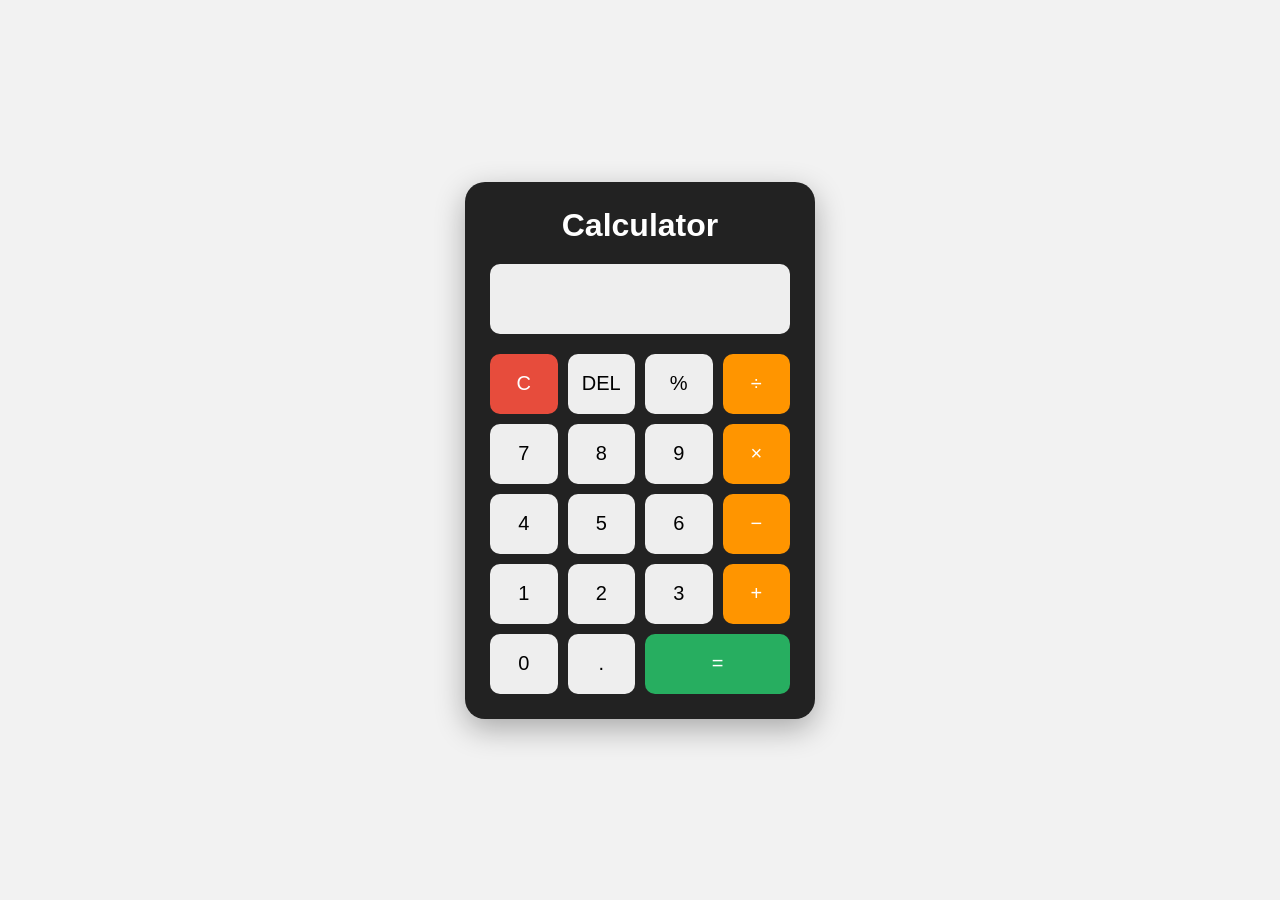
<file: CALCULATOR/index.html>
<!DOCTYPE html>
<html lang="en">

<head>

    <meta charset="UTF-8">

    <meta name="viewport"
          content="width=device-width, initial-scale=1.0">

    <title>My Calculator</title>

    <link rel="stylesheet" href="style.css">

</head>

<body>

    <div class="calculator">

        <h1>Calculator</h1>

        <!-- Display screen -->

        <input type="text"
               id="display"
               readonly>


        <!-- Calculator buttons -->

        <div class="buttons">

            <button class="clear"
                    onclick="clearDisplay()">
                C
            </button>

            <button onclick="deleteLast()">
                DEL
            </button>

            <button onclick="appendValue('%')">
                %
            </button>

            <button class="operator"
                    onclick="appendValue('/')">
                ÷
            </button>


            <button onclick="appendValue('7')">
                7
            </button>

            <button onclick="appendValue('8')">
                8
            </button>

            <button onclick="appendValue('9')">
                9
            </button>

            <button class="operator"
                    onclick="appendValue('*')">
                ×
            </button>


            <button onclick="appendValue('4')">
                4
            </button>

            <button onclick="appendValue('5')">
                5
            </button>

            <button onclick="appendValue('6')">
                6
            </button>

            <button class="operator"
                    onclick="appendValue('-')">
                −
            </button>


            <button onclick="appendValue('1')">
                1
            </button>

            <button onclick="appendValue('2')">
                2
            </button>

            <button onclick="appendValue('3')">
                3
            </button>

            <button class="operator"
                    onclick="appendValue('+')">
                +
            </button>


            <button onclick="appendValue('0')">
                0
            </button>

            <button onclick="appendValue('.')">
                .
            </button>

            <button class="equal"
                    onclick="calculate()">
                =
            </button>

        </div>

    </div>


    <script src="script.js"></script>

</body>

</html>
</file>
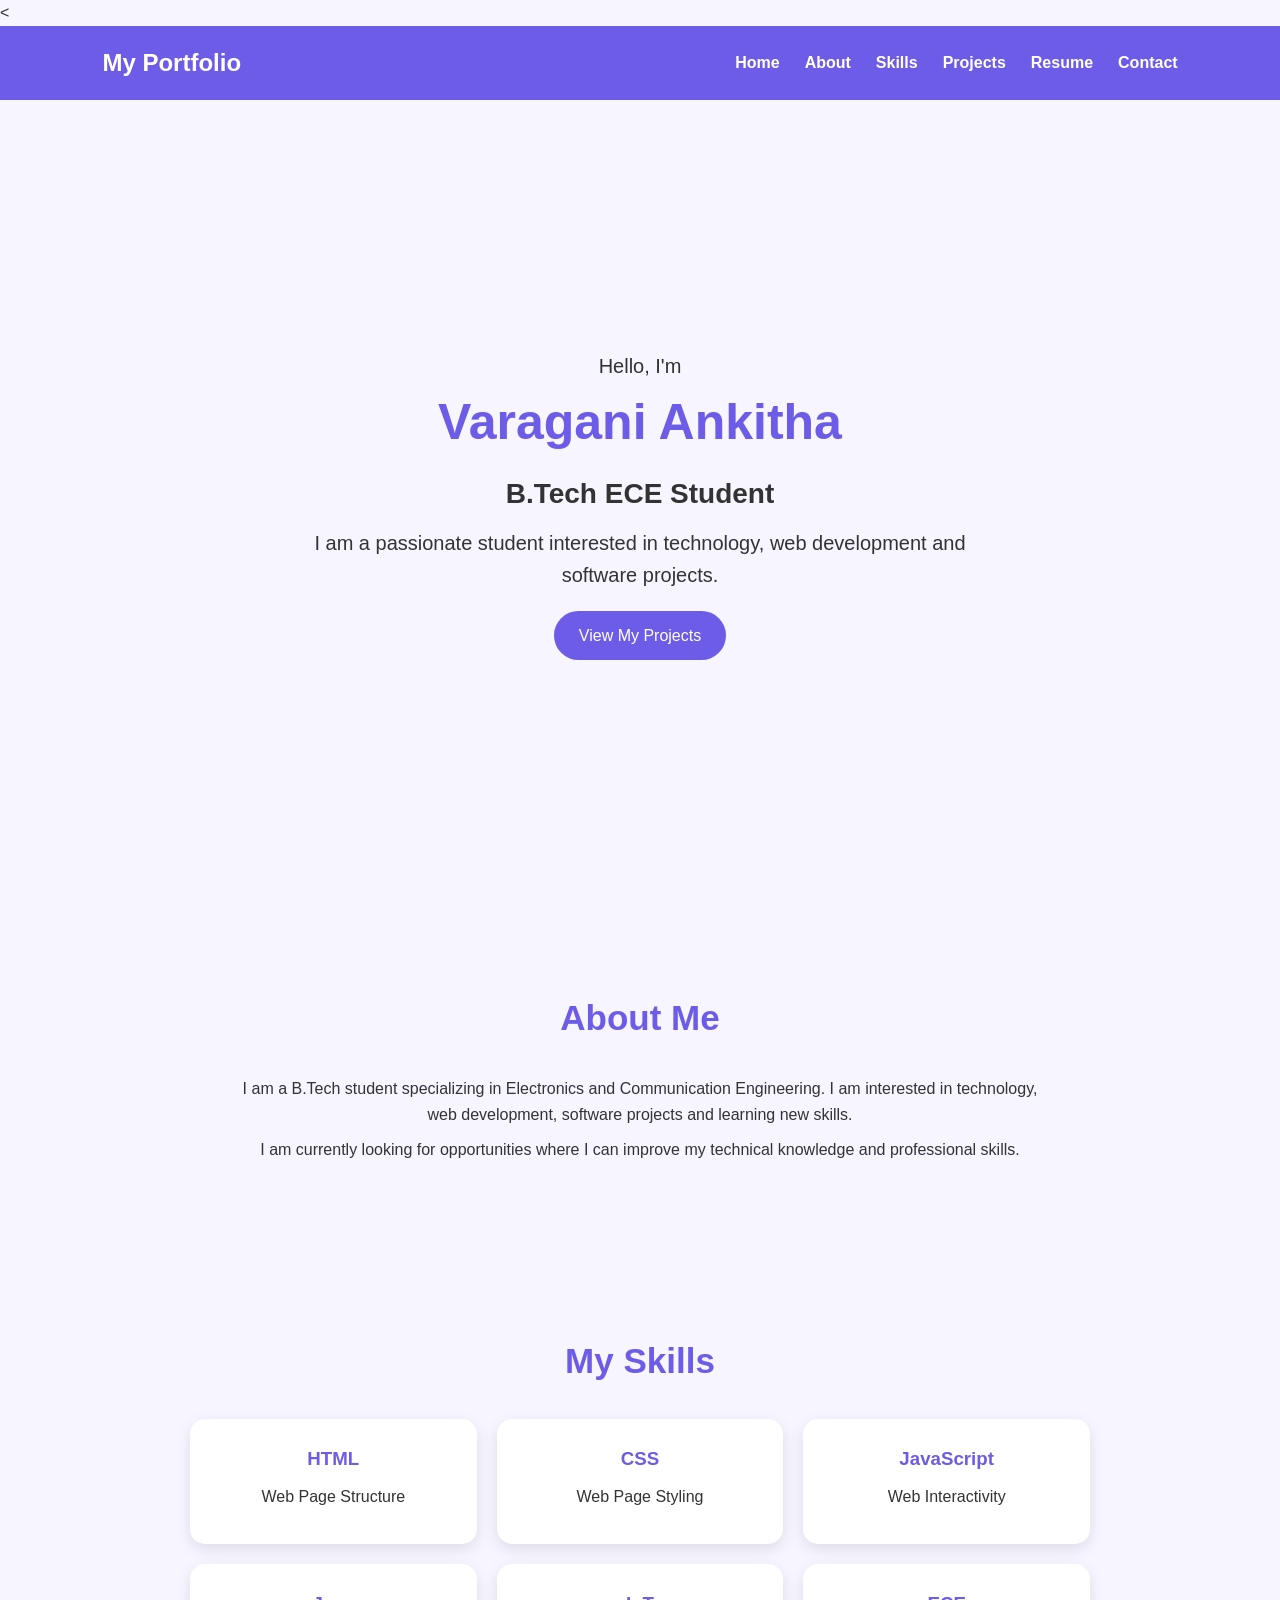
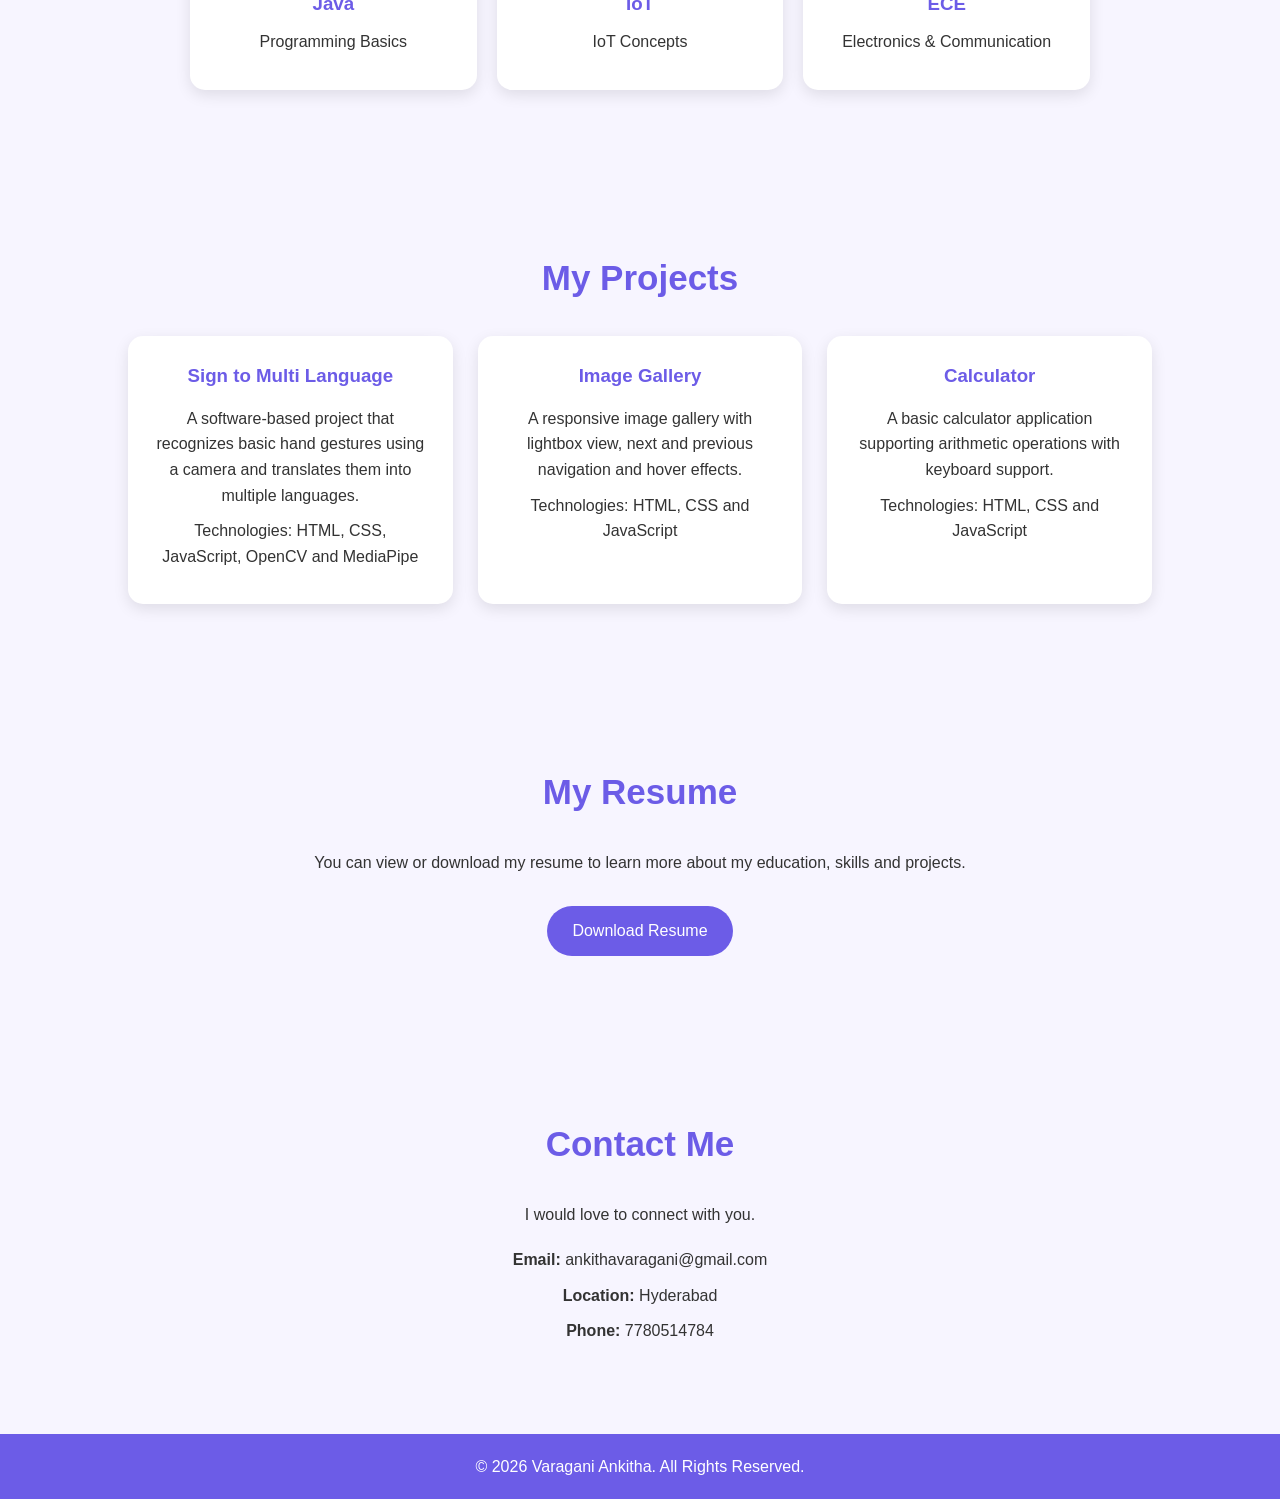
<file: PORTFOLIO/index.html>
<<!DOCTYPE html>
<html lang="en">

<head>

    <meta charset="UTF-8">

    <meta name="viewport"
          content="width=device-width, initial-scale=1.0">

    <title>Varagani Ankitha | Portfolio</title>

    <link rel="stylesheet" href="style.css">

</head>


<body>


    <!-- Navigation -->

    <nav>

        <h2>My Portfolio</h2>

        <div class="nav-links">

            <a href="#home">Home</a>

            <a href="#about">About</a>

            <a href="#skills">Skills</a>

            <a href="#projects">Projects</a>

            <a href="#resume">Resume</a>

            <a href="#contact">Contact</a>

        </div>

    </nav>



    <!-- Home Section -->

    <section id="home" class="home">

        <div class="home-content">

            <p>Hello, I'm</p>

            <h1>Varagani Ankitha</h1>

            <h2>B.Tech ECE Student</h2>

            <p>
                I am a passionate student interested in
                technology, web development and software projects.
            </p>

            <a href="#projects" class="button">
                View My Projects
            </a>

        </div>

    </section>



    <!-- About Section -->

    <section id="about" class="section">

        <h2>About Me</h2>

        <p>
            I am a B.Tech student specializing in
            Electronics and Communication Engineering.
            I am interested in technology, web development,
            software projects and learning new skills.
        </p>

        <p>
            I am currently looking for opportunities where
            I can improve my technical knowledge and
            professional skills.
        </p>

    </section>



    <!-- Skills Section -->

    <section id="skills" class="section">

        <h2>My Skills</h2>

        <div class="skills-container">

            <div class="skill-card">
                <h3>HTML</h3>
                <p>Web Page Structure</p>
            </div>

            <div class="skill-card">
                <h3>CSS</h3>
                <p>Web Page Styling</p>
            </div>

            <div class="skill-card">
                <h3>JavaScript</h3>
                <p>Web Interactivity</p>
            </div>

            <div class="skill-card">
                <h3>Java</h3>
                <p>Programming Basics</p>
            </div>

            <div class="skill-card">
                <h3>IoT</h3>
                <p>IoT Concepts</p>
            </div>

            <div class="skill-card">
                <h3>ECE</h3>
                <p>Electronics & Communication</p>
            </div>

        </div>

    </section>



    <!-- Projects Section -->

    <section id="projects" class="section">

        <h2>My Projects</h2>

        <div class="projects-container">


            <div class="project-card">

                <h3>Sign to Multi Language</h3>

                <p>
                    A software-based project that recognizes
                    basic hand gestures using a camera and
                    translates them into multiple languages.
                </p>

                <p>
                    Technologies:
                    HTML, CSS, JavaScript, OpenCV and MediaPipe
                </p>

            </div>


            <div class="project-card">

                <h3>Image Gallery</h3>

                <p>
                    A responsive image gallery with
                    lightbox view, next and previous
                    navigation and hover effects.
                </p>

                <p>
                    Technologies:
                    HTML, CSS and JavaScript
                </p>

            </div>


            <div class="project-card">

                <h3>Calculator</h3>

                <p>
                    A basic calculator application supporting
                    arithmetic operations with keyboard support.
                </p>

                <p>
                    Technologies:
                    HTML, CSS and JavaScript
                </p>

            </div>


        </div>

    </section>



    <!-- Resume Section -->

    <section id="resume" class="section">

        <h2>My Resume</h2>

        <p>
            You can view or download my resume
            to learn more about my education,
            skills and projects.
        </p>

        <a href="ANKITHA RESUME.docx" class="button" download>
    Download Resume
</a>
    </section>



    <!-- Contact Section -->

    <section id="contact" class="section">

        <h2>Contact Me</h2>

        <p>
            I would love to connect with you.
        </p>

        <div class="contact-info">

            <p>
                <strong>Email:</strong>
                ankithavaragani@gmail.com
            </p>

            <p>
                <strong>Location:</strong>
                Hyderabad
            </p>

            <p>
                <strong>Phone:</strong>
                7780514784
            </p>

        </div>

    </section>



    <!-- Footer -->

    <footer>

        <p>
            © 2026 Varagani Ankitha.
            All Rights Reserved.
        </p>

    </footer>


    <script src="script.js"></script>

</body>

</html>
</file>
<file: CALCULATOR/style.css>
* {
    margin: 0;
    padding: 0;
    box-sizing: border-box;
}

body {
    font-family: Arial, sans-serif;

    background: #f2f2f2;

    min-height: 100vh;

    display: flex;

    justify-content: center;

    align-items: center;
}


/* Calculator box */

.calculator {
    background: #222;

    padding: 25px;

    border-radius: 20px;

    width: 350px;

    box-shadow: 0 10px 30px rgba(0, 0, 0, 0.3);
}


/* Heading */

h1 {
    text-align: center;

    color: white;

    margin-bottom: 20px;
}


/* Display */

#display {
    width: 100%;

    height: 70px;

    margin-bottom: 20px;

    padding: 10px;

    font-size: 30px;

    text-align: right;

    border: none;

    border-radius: 10px;

    background: #eee;

    color: #222;
}


/* Buttons */

.buttons {
    display: grid;

    grid-template-columns:
        repeat(4, 1fr);

    gap: 10px;
}


button {
    height: 60px;

    border: none;

    border-radius: 10px;

    font-size: 20px;

    cursor: pointer;

    background: #eee;

    transition: 0.2s;
}


/* Hover effect */

button:hover {
    transform: scale(1.05);

    background: #ddd;
}


/* Operator buttons */

.operator {
    background: #ff9500;

    color: white;
}

.operator:hover {
    background: #e68600;
}


/* Clear button */

.clear {
    background: #e74c3c;

    color: white;
}


/* Equal button */

.equal {
    background: #27ae60;

    color: white;

    grid-column: span 2;
}


/* Responsive */

@media (max-width: 400px) {

    .calculator {
        width: 90%;
    }

}
</file>
<file: PORTFOLIO/style.css>
* {
    margin: 0;
    padding: 0;
    box-sizing: border-box;
}

html {
    scroll-behavior: smooth;
}

body {
    font-family: Arial, sans-serif;
    line-height: 1.6;
    background: #f7f5ff;
    color: #333;
}


/* Navigation */

nav {
    position: sticky;
    top: 0;

    background: #6c5ce7;

    padding: 18px 8%;

    display: flex;
    justify-content: space-between;
    align-items: center;

    z-index: 1000;
}

nav h2 {
    color: white;
}

.nav-links {
    display: flex;
    gap: 25px;
}

.nav-links a {
    color: white;
    text-decoration: none;
    font-weight: bold;

    transition: 0.3s;
}

.nav-links a:hover {
    color: #ffeaa7;
}


/* Home */

.home {
    min-height: 90vh;

    display: flex;
    justify-content: center;
    align-items: center;

    text-align: center;

    padding: 40px;
}

.home-content {
    max-width: 700px;
}

.home-content p {
    font-size: 20px;
}

.home-content h1 {
    font-size: 50px;
    color: #6c5ce7;
}

.home-content h2 {
    font-size: 28px;
    margin: 10px 0;
}


/* Buttons */

.button {
    display: inline-block;

    margin-top: 20px;

    padding: 12px 25px;

    background: #6c5ce7;

    color: white;

    text-decoration: none;

    border-radius: 25px;

    transition: 0.3s;
}

.button:hover {
    transform: translateY(-3px);

    background: #4834d4;
}


/* General sections */

.section {
    padding: 80px 10%;

    text-align: center;
}

.section h2 {
    font-size: 35px;

    color: #6c5ce7;

    margin-bottom: 30px;
}

.section p {
    max-width: 800px;

    margin: 10px auto;
}


/* Skills */

.skills-container {
    display: grid;

    grid-template-columns:
        repeat(3, 1fr);

    gap: 20px;

    max-width: 900px;

    margin: auto;
}

.skill-card {
    background: white;

    padding: 25px;

    border-radius: 15px;

    box-shadow:
        0 5px 15px rgba(0,0,0,0.1);

    transition: 0.3s;
}

.skill-card:hover {
    transform: translateY(-8px);
}

.skill-card h3 {
    color: #6c5ce7;
}


/* Projects */

.projects-container {
    display: grid;

    grid-template-columns:
        repeat(3, 1fr);

    gap: 25px;

    max-width: 1100px;

    margin: auto;
}

.project-card {
    background: white;

    padding: 25px;

    border-radius: 15px;

    box-shadow:
        0 5px 15px rgba(0,0,0,0.1);

    transition: 0.3s;
}

.project-card:hover {
    transform: translateY(-8px);
}

.project-card h3 {
    color: #6c5ce7;

    margin-bottom: 15px;
}


/* Contact */

.contact-info {
    margin-top: 20px;
}


/* Footer */

footer {
    background: #6c5ce7;

    color: white;

    text-align: center;

    padding: 20px;
}


/* Responsive design */

@media (max-width: 768px) {

    nav {
        flex-direction: column;

        gap: 15px;
    }

    .nav-links {
        flex-wrap: wrap;

        justify-content: center;
    }

    .home-content h1 {
        font-size: 38px;
    }

    .skills-container {
        grid-template-columns: 1fr;
    }

    .projects-container {
        grid-template-columns: 1fr;
    }

}
</file>
